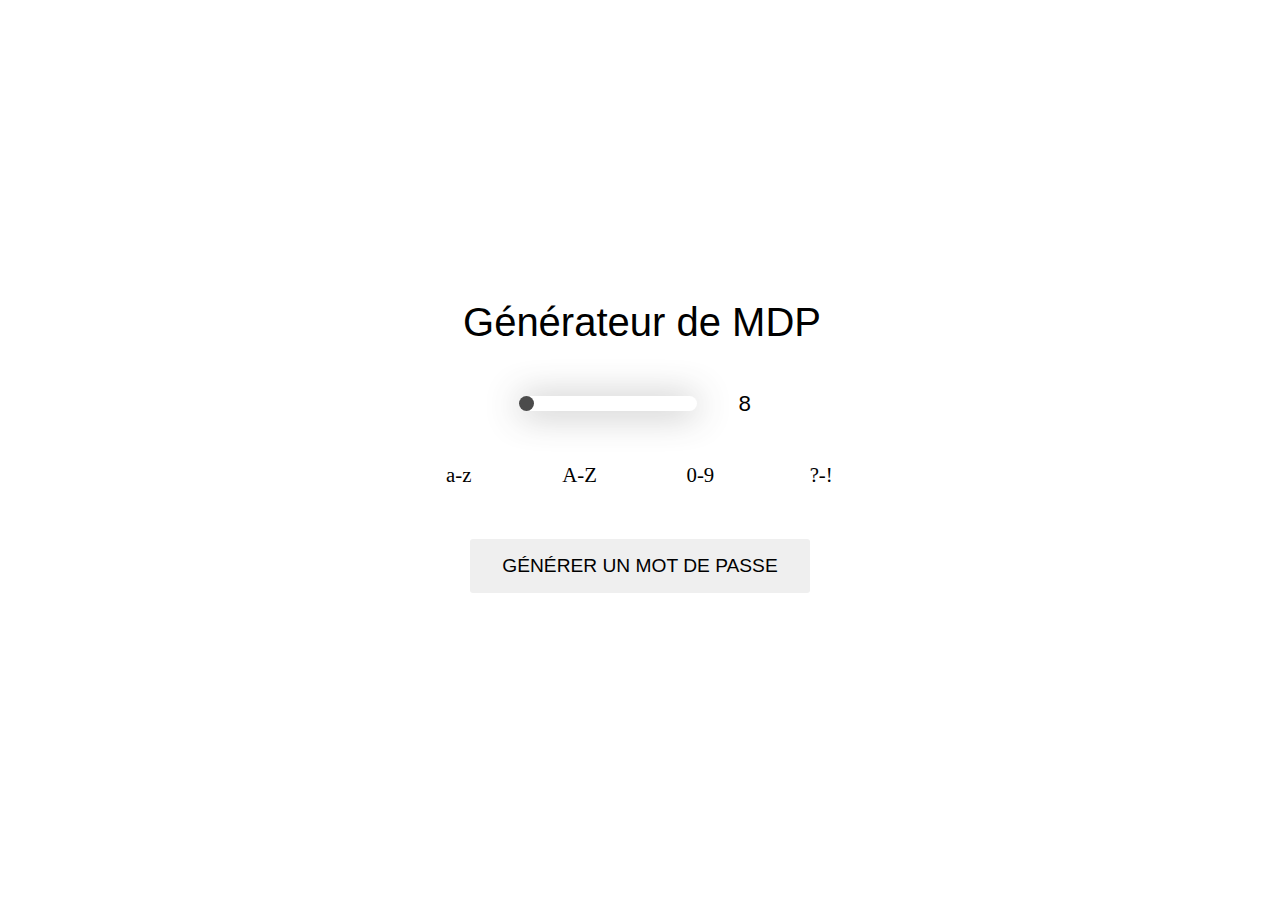
<file: exo1/index.html>
<!DOCTYPE html>
<html>
    <head>
        <meta charset="UTF-8">
        <meta name="viewport" content="width=device-width, initial-scale=1.0">
        <meta http-equiv="X-UA-Compatible" content="ie=edge">
        
        <title>Générateur mot de passe</title>

        <link rel="stylesheet" href="https://use.fontawesome.com/releases/v5.8.2/css/all.css">
        <link href="./style.css" rel="stylesheet">
        
    </head>
    <body>
        <div id="password-generator">

            <input value="Générateur de MDP" id="password-output">

            <div class="range">

                <input type ="range" min="8" max="24" step="1" value="8" id="pass-length" oninput="document.getElementById('display-password-length').value=this.value">
                <input type="text" value="8" maxlength="2" id="display-password-length" oninput="document.getElementById('pass-length').value=this.value">

            </div>

            <div class="flex">
                <input type="checkbox" id="lowercase">
                <label for=lowercase>a-z</label>

                <input type="checkbox" id="uppercase">
                <label for=upercase>A-Z</label>

                <input type="checkbox" id="numbers">
                <label for=numbers>0-9</label>

                <input type="checkbox" id="symbols">
                <label for=symbols>?-!</label>

            </div>
            <!-- onclick="generatePassword()" -->
            <button id= "generateButton" type="button" > Générer un mot de passe </button>
        </div>
            <script>
                const passwordOutput = document.getElementById('password-output');

                //Regrouper les datas en lettre miniscules, majiscules, chiffres et caractères spéciaux
                //slipt fait le découpage de la chaine de caractere et chaque caractère( devient un élement d'un array) elle le met dans un tableau
                const dataLowercase = "azertyuiopqsdfghjklmwxcvbn".split('');
                const dataUppercase = "AZERTYUIOPQSDFGHJKLMWXCVBN".split('');
                const dataNumbers = "0123456789".split('');
                const dataSymbols = "`~!@#$%^&*()-_=+[{]}\|;:',<.>/?".split('');

                document.querySelector("#generateButton").addEventListener("click", function generatePassword(){
                // concat permet de concaténer des tableaux précédamment créés si on les a check en front ou non 
                    const data = [].concat(
                        lowercase.checked ? dataLowercase : [],
                        uppercase.checked ? dataUppercase : [],
                        numbers.checked ? dataNumbers : [],
                        symbols.checked ? dataSymbols : []
                    );

                    //console.log(data);
                    //récuprer la longueur du mot de passe déja choisie
                    let passwordLength =parseInt(document.getElementById('display-password-length').value);
                    //console.log(passwordLength);

                    let newPassword = '';

                    // verifier qu'on a séléctionné au moins un critère 
                    if( data.length === 0 ){
                        passwordOutput.innerHTML = "Générateur de MDP";
                        alert('Veuillez séléctionner des critères');
                        return;
                    }

                    for (let i =0; i < passwordLength; i++) {
                        // générer une valeur 
                        //Math.floor pour arrondir 
                        //Math.random calcule un chiffre entre 0 et < à 1 
                        newPassword += data[Math.floor(Math.random() * data.length)]
                    }

                    passwordOutput.value = newPassword;
                });

            </script>
            
           

            <script src="./assets/jquery.min.js" type="text/javascript" ></script>
            <script src="./assets/bootstrap.js" type="text/javascript" ></script>
        
    </body>
</html>
</file>
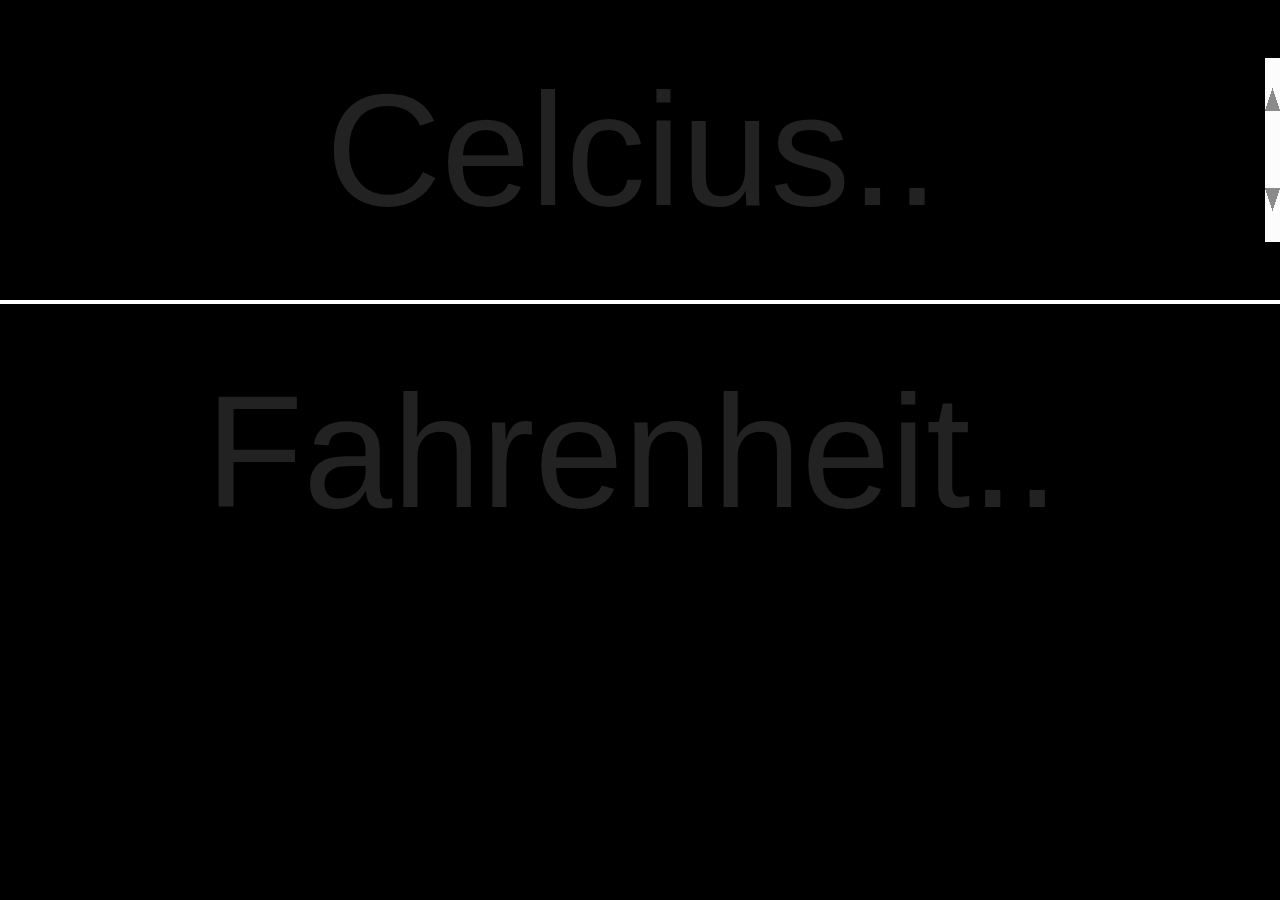
<file: exo2/index.html>
<!DOCTYPE html>
<html lang="fr">
    <head>
    <meta charset="UTF-8">
    <meta name="viewport" content="width=device-width, initial-scale=1.0">
    <meta http-equiv="X-UA-Compatible" content="ie=edge">
        
    <title>Temperature convertisseur </title>

    <!-- <link href="./assets/bootstrap.css" rel="stylesheet"> -->
    <link rel="stylesheet" href="https://use.fontawesome.com/releases/v5.8.2/css/all.css">
    <link href="./style.css" rel="stylesheet">
    </head>

    <body>

        <div id="celcius">
            <input type="number" placeholder="Celcius..">
        </div>

        <div id="fahrenheit">
            <input type="number" placeholder="Fahrenheit..">
        </div>

        <!-- <script src="./assets/jquery.min.js" type="text/javascript" ></script>
        <script src="./assets/bootstrap.js" type="text/javascript" ></script> -->
        <script src="./index.js" type="text/javascript" ></script>

    </body>



</html>
</file>
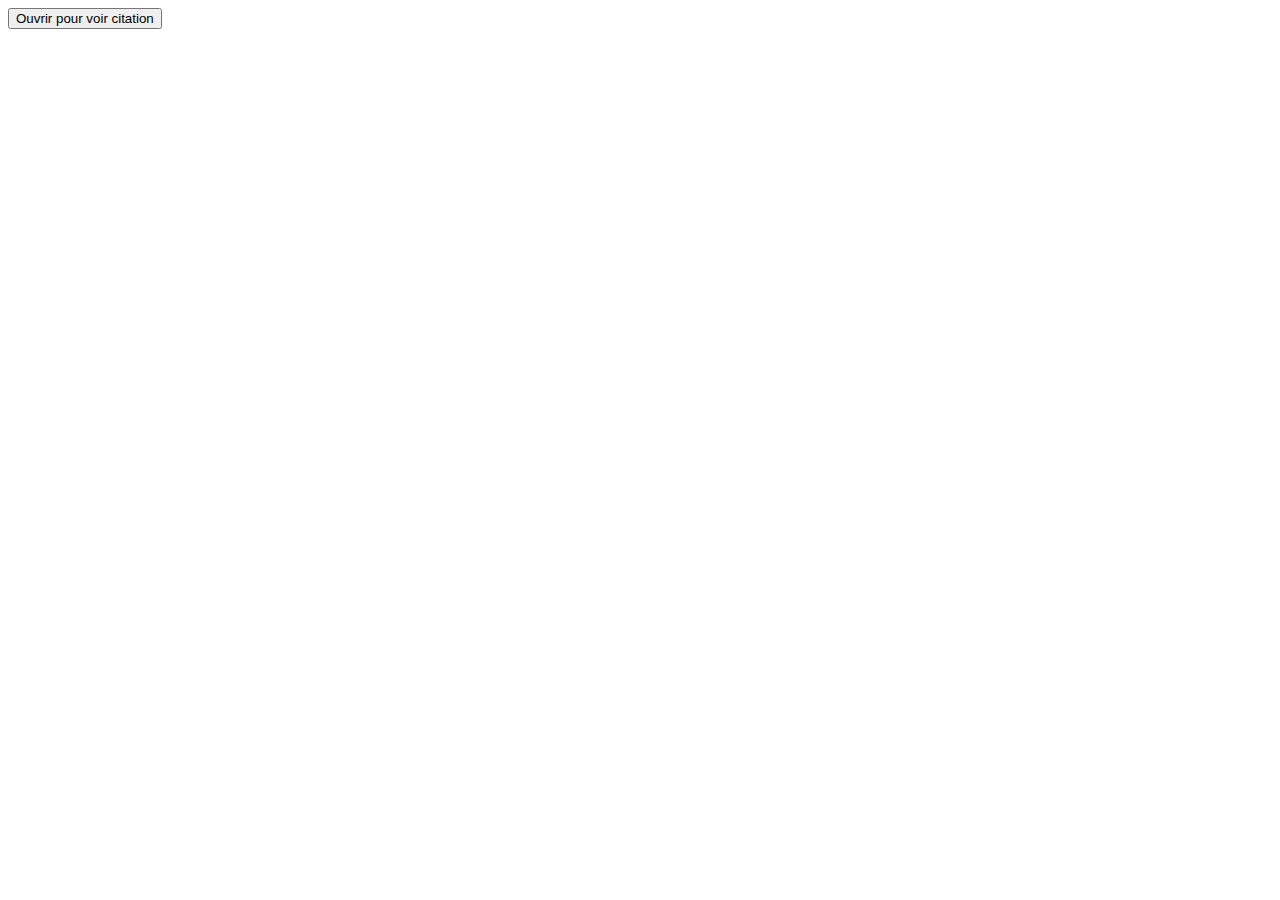
<file: exo3/index.html>
<!DOCTYPE html>
<html lang="fr">
<head>
  <meta charset="UTF-8">
  <meta name="viewport" content="width=device-width, initial-scale=1.0">
  <meta http-equiv="X-UA-Compatible" content="ie=edge">
  <title> Citation Modal</title>
  <link href="styles.css" rel="stylesheet">
  <script defer src="script.js"></script>
</head>
<body>
  <button data-modal-target="#modal">Ouvrir pour voir citation</button>
  <div class="modal" id="modal">
    <div class="modal-header">
      <div class="title">Citation</div>
      <button data-close-button class="close-button">&times;</button>
    </div>
    <div class="container text-center">
        <blockquote>
            <p id="citation"></p>
        </blockquote>
    </div>
  </div>
  <div id="overlay"></div>
</body>
</html>
</file>
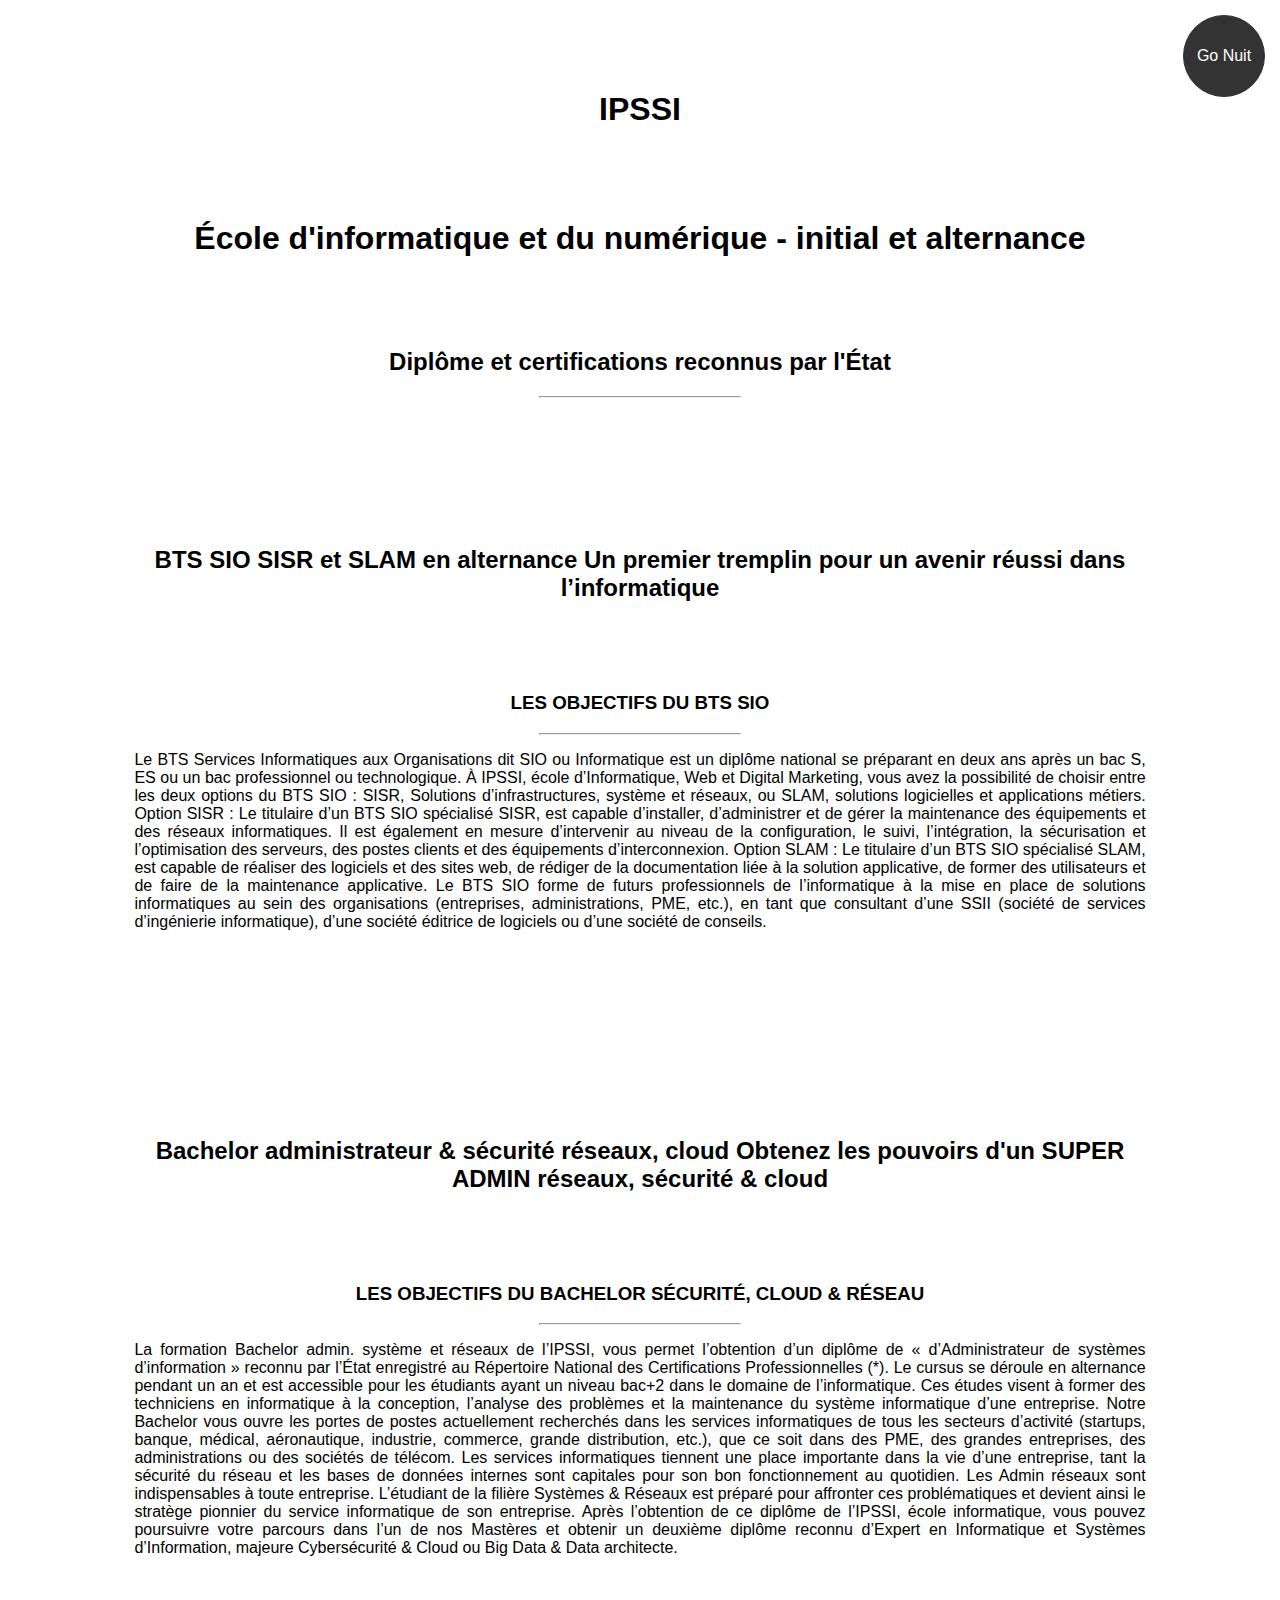
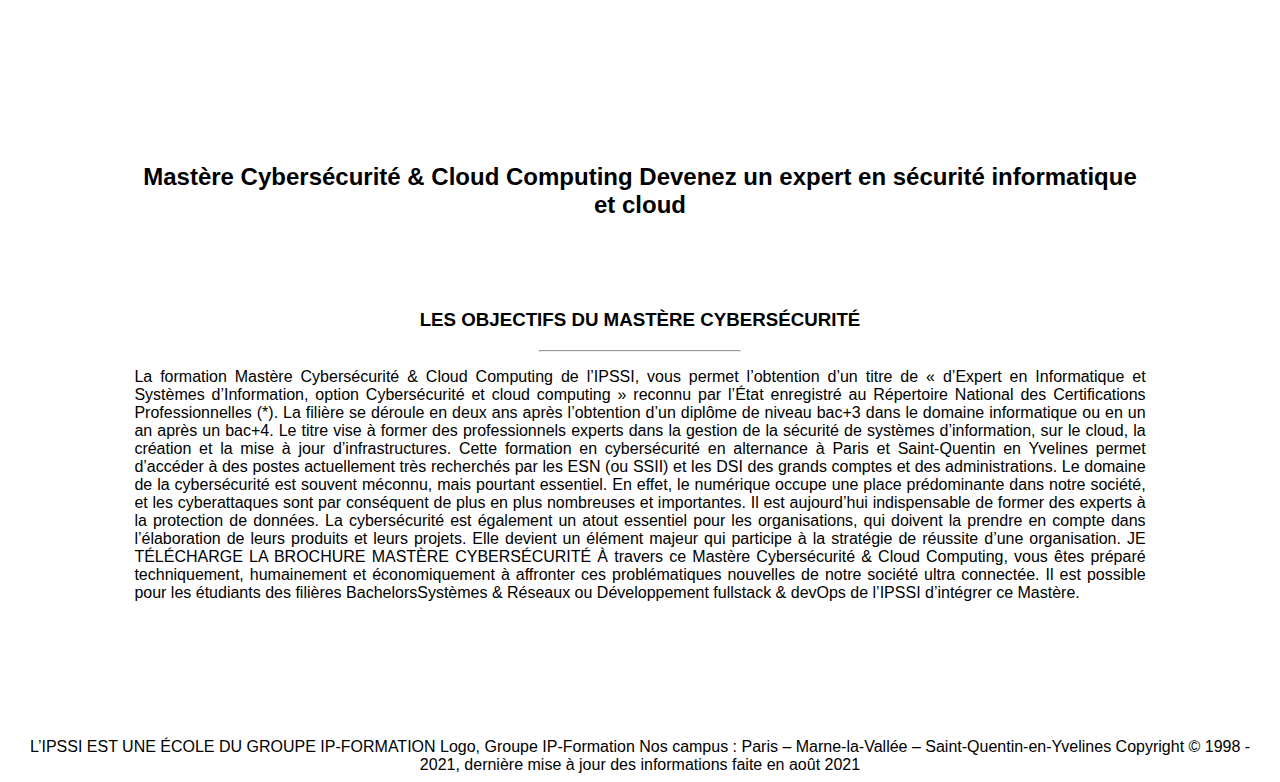
<file: exo4/index.html>
<!DOCTYPE html>
<html>
    <head>
        <link href="./styles.css" rel="stylesheet">
    </head>
    <body class="light">
        <div class="btn-toggle">Go Nuit</div>
        <h1>IPSSI</h1>
        <h1>École d'informatique et du numérique - initial et alternance</h1>
        <h2>Diplôme et certifications reconnus par l'État</h2>
        <hr>
       

        <div class="contenu">
            <h2>BTS SIO SISR et SLAM en alternance
                Un premier tremplin pour un avenir réussi dans l’informatique</h2>

            <h3>LES OBJECTIFS DU BTS SIO</h3>
            <hr>
            <p>Le BTS Services Informatiques aux Organisations dit SIO ou Informatique est un diplôme national se préparant en deux ans après un bac S, ES ou un bac professionnel ou technologique.

                À IPSSI, école d’Informatique, Web et Digital Marketing, vous avez la possibilité de choisir entre les deux options du BTS SIO : SISR, Solutions d’infrastructures, système et réseaux, ou SLAM, solutions logicielles et applications métiers.
                
                Option SISR :  Le titulaire d’un BTS SIO spécialisé SISR, est capable d’installer, d’administrer et de gérer la maintenance des équipements et des réseaux informatiques. Il est également en mesure d’intervenir au niveau de la configuration, le suivi, l’intégration, la sécurisation et l’optimisation des serveurs, des postes clients et des équipements d’interconnexion.
                
                Option SLAM : Le titulaire d’un BTS SIO spécialisé SLAM, est capable de réaliser des logiciels et des sites web, de rédiger de la documentation liée à la solution applicative, de former des utilisateurs et de faire de la maintenance applicative.
                Le BTS SIO forme de futurs professionnels de l’informatique à la mise en place de solutions informatiques au sein des organisations (entreprises, administrations, PME, etc.), en tant que consultant d’une SSII (société de services d’ingénierie informatique), d’une société éditrice de logiciels ou d’une société de conseils.</p>
        </div>

        <div class="contenu">
            <h2>Bachelor administrateur & sécurité réseaux, cloud
                Obtenez les pouvoirs d'un SUPER ADMIN réseaux, sécurité & cloud</h2>

            <h3>LES OBJECTIFS DU BACHELOR SÉCURITÉ, CLOUD & RÉSEAU</h3>
            <hr>
            <p>La formation Bachelor admin. système et réseaux de l’IPSSI, vous permet l’obtention d’un diplôme de « d’Administrateur de systèmes d’information » reconnu par l’État enregistré au Répertoire National des Certifications Professionnelles (*). Le cursus se déroule en alternance pendant un an et est accessible pour les étudiants ayant un niveau bac+2 dans le domaine de l’informatique. Ces études visent à former des techniciens en informatique à la conception, l’analyse des problèmes et la maintenance du système informatique d’une entreprise.

            Notre Bachelor vous ouvre les portes de postes actuellement recherchés dans les services informatiques de tous les secteurs d’activité (startups, banque, médical, aéronautique, industrie, commerce, grande distribution, etc.), que ce soit dans des PME, des grandes entreprises, des administrations ou des sociétés de télécom. Les services informatiques tiennent une place importante dans la vie d’une entreprise, tant la sécurité du réseau et les bases de données internes sont capitales pour son bon fonctionnement au quotidien. Les Admin réseaux sont indispensables à toute entreprise.
                
            L’étudiant de la filière Systèmes & Réseaux est préparé pour affronter ces problématiques et devient ainsi le stratège pionnier du service informatique de son entreprise.
                
            Après l’obtention de ce diplôme de l’IPSSI, école informatique, vous pouvez poursuivre votre parcours dans l’un de nos Mastères et obtenir un deuxième diplôme reconnu d’Expert en Informatique et Systèmes d’Information, majeure Cybersécurité & Cloud ou Big Data & Data architecte.</p>
        </div>

        <div class="contenu">
            <h2>Mastère Cybersécurité & Cloud Computing
                Devenez un expert en sécurité informatique et cloud</h2>

            <h3>LES OBJECTIFS DU MASTÈRE CYBERSÉCURITÉ</h3>
            <hr>
            <p>La formation Mastère Cybersécurité & Cloud Computing de l’IPSSI, vous permet l’obtention d’un titre de « d’Expert en Informatique et Systèmes d’Information, option Cybersécurité et cloud computing » reconnu par l’État enregistré au Répertoire National des Certifications Professionnelles (*). La filière se déroule en deux ans après l’obtention d’un diplôme de niveau bac+3 dans le domaine informatique ou en un an après un bac+4. Le titre vise à former des professionnels experts dans la gestion de la sécurité de systèmes d’information, sur le cloud, la création et la mise à jour d’infrastructures.

                Cette formation en cybersécurité en alternance à Paris et Saint-Quentin en Yvelines permet d’accéder à des postes actuellement très recherchés par les ESN (ou SSII) et les DSI des grands comptes et des administrations. Le domaine de la cybersécurité est souvent méconnu, mais pourtant essentiel. En effet, le numérique occupe une place prédominante dans notre société, et les cyberattaques sont par conséquent de plus en plus nombreuses et importantes. Il est aujourd’hui indispensable de former des experts à la protection de données. La cybersécurité est également un atout essentiel pour les organisations, qui doivent la prendre en compte dans l’élaboration de leurs produits et leurs projets. Elle devient un élément majeur qui participe à la stratégie de réussite d’une organisation.
                
                JE TÉLÉCHARGE LA BROCHURE MASTÈRE CYBERSÉCURITÉ
                
                À travers ce Mastère Cybersécurité & Cloud Computing, vous êtes préparé techniquement, humainement et économiquement à affronter ces problématiques nouvelles de notre société ultra connectée.
                
                Il est possible pour les étudiants des filières BachelorsSystèmes & Réseaux ou Développement fullstack & devOps de l’IPSSI d’intégrer ce Mastère.</p>
        </div>
        <footer>L’IPSSI EST UNE ÉCOLE DU GROUPE IP-FORMATION

            Logo, Groupe IP-Formation
            Nos campus : Paris – Marne-la-Vallée – Saint-Quentin-en-Yvelines
            
            Copyright © 1998 - 2021, dernière mise à jour des informations faite en août 2021</footer>
        <script src="./script.js" type="text/javascript" ></script>
    </body>
</html>
</file>
<file: exo1/style.css>
@import url('https://fonts.googleapis.com/css?family=Cuprum&display=swap');

$main-color: rgb(31, 31, 31);
$snd-color: rgb(213, 212, 255);
$bg-color: #F44336;

* {
  box-sizing: border-box;
  font-family: 'Cuprum', sans-serif;
}
input {
  border: none;
  background: transparent;
  outline: none;
}
body {
  overflow: hidden;
  margin: 0;
  padding: 0;
  display: flex;
  align-items: center;
  text-align: center;
  height: 100vh;
  background: $bg-color;

  #password-generator {
    padding: 2rem;
    margin: 0 auto;
    width: 500px;
    border-radius: 3px;
    box-shadow: 0 0 2px $main-color;
    border: 3px solid $snd-color;
    position: relative;
    white-space: nowrap;

    #password-output {
      text-align: center;
      font-size: 2.5rem;
      margin: 0 auto 1.2rem;
      width: 100%;
    }

    .range {
      justify-content: space-between;
      padding: 1rem 1rem 1rem 2.5rem;

      input[type="range"]{
        -webkit-appearance: none;
      appearance: none;
      width: 40%; 
      max-width: 100%;
      height: 15px;
      padding: 0px;
      background: $snd-color;
      outline: none; 
      opacity: 0.7; 
      -webkit-transition: .2s;
      transition: opacity .2s;
      box-shadow: 0 2px 35px rgba(0,0,0,.4555);
      border-radius: 10px;
      cursor: pointer;
      scroll-behavior: smooth;
      z-index:1;
      
      &::-webkit-slider-thumb{
          -webkit-appearance: none; 
          appearance: none;
          width: 15px;
          height: 15px; 
          background: black; 
          cursor: pointer; 
          border-radius: 18px;
          transition: .5s ease;
          
        &:focus , &:active{
          padding: 16px;
          box-shadow:  0 0 10px rgba(0,0,0,.25);
        }
      }
    }
    #display-password-length {
      text-align: center;
      font-size: 1.4rem;
      width: 80px;
      padding-top: 10px;
    }
  }
  .flex {
    margin: 1rem 1rem 2rem;
    display: flex;
    justify-content: space-between;

    input {
      display: none;

      &:checked + label {
        background: $snd-color;
        filter: brightness(120%);
        transform: scale(1.1);
      }
    }

    label {
      border: 2px solid $snd-color;
      border-radius: 4px;
      padding: .8rem;
      cursor: pointer;
      font-size: 1.3rem;
      text-align: center;
      display: block;
      width: 80px;
      transition: 0.2s ease;

      &:hover {
        filter: sepia(70%);
      }
      }
    }
    button {
      outline: none;
      background: $snd-color;
      border: none;
      padding: 1rem 2rem;
      margin: .5rem 0;
      border-radius: 3px;
      box-shadow: 1px 1px 3px $main-color;
      text-transform: uppercase;
      font-size: 1.2rem;
      transition: 0.2s ease;
      cursor: pointer;

      &:hover {
        transform: translateX(4px);
        filter: brightness(120%);
      }
    }
  }
}
</file>
<file: exo2/style.css>
* {
    padding : 0;
    margin: 0;
    box-sizing : border-box;
}

body{
    background: black;
}

div{
    height:33.33vh
}
#fahrenheit{
    border-top: 4px solid white;
}
input[type=number]{
    width : 100%;
    height: 100%;
    background: black;
    color: white;
    font-size:10em;
    text-align: center;
    border:0;
    font-family: Asap, sans-serif;
    outline:none;
}
::-webkit-input-placeholder{
    color: #222222 ;
}

::-moz-placeholder{
    color: #222222 ;
}
</file>
<file: exo3/styles.css>
*, *::after, *::before {
    box-sizing: border-box;
  }
  
  .modal {
    position: fixed;
    top: 50%;
    left: 50%;
    transform: translate(-50%, -50%) scale(0);
    transition: 200ms ease-in-out;
    border: 1px solid black;
    border-radius: 10px;
    z-index: 10;
    background-color: white;
    width: 500px;
    max-width: 80%;
  }
  
  .modal.active {
    transform: translate(-50%, -50%) scale(1);
  }
  
  .modal-header {
    padding: 10px 15px;
    display: flex;
    justify-content: space-between;
    align-items: center;
    border-bottom: 1px solid black;
  }
  
  .modal-header .title {
    font-size: 1.25rem;
    font-weight: bold;
  }
  
  .modal-header .close-button {
    cursor: pointer;
    border: none;
    outline: none;
    background: none;
    font-size: 1.25rem;
    font-weight: bold;
  }
  
  .modal-body {
    padding: 10px 15px;
  }
  
  #overlay {
    position: fixed;
    opacity: 0;
    transition: 200ms ease-in-out;
    top: 0;
    left: 0;
    right: 0;
    bottom: 0;
    background-color: rgba(0, 0, 0, .5);
    pointer-events: none;
  }
  
  #overlay.active {
    opacity: 1;
    pointer-events: all;
  }
</file>
<file: exo4/styles.css>
/* :root {
    --ecriture: #333;
    --fond: #f1f1f1;
} */

html {
    font-family: Verdana, Geneva, Tahoma, sans-serif;
}
body {
    /* background: var(--fond); */
}
hr {
    width: 200px;
}
h1, h2, h3, footer {
    text-align: center;
    padding-top: 70px;
    /* color: var(--ecriture); */
}
.contenu {
    padding: 50px 10%;
    text-align: justify;
    /* color: var(--ecriture); */

}
.btn-toggle {
    position: absolute;
    top: 15px;
    right: 15px;
    width: 80px;
    height: 80px;
    border-radius: 50%;
    background: #333;
    color: #fff;
    border: 1px solid #333;
    display: flex;
    justify-content: center;
    align-items: center;    
    cursor: pointer;
}

body.dark {
    color: #fff!important;
    background: #333!important;
}
body.dark .btn-toggle {
    background: #f1f1f1;
    color: #333;
}
</file>
